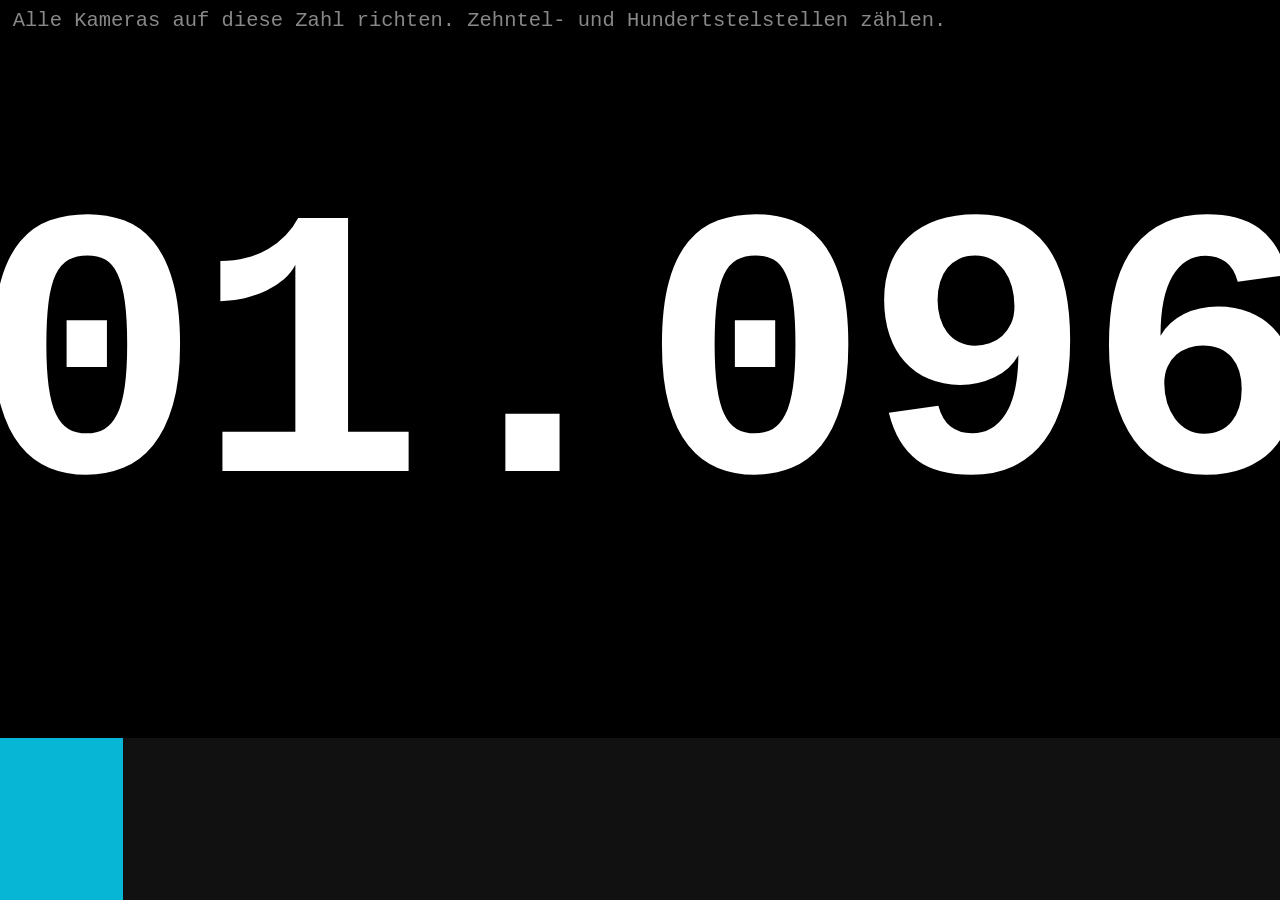
<file: tools/stopwatch.html>
<!doctype html>
<html lang="de">
<head>
<meta charset="utf-8">
<meta name="viewport" content="width=device-width,initial-scale=1">
<title>Stoppuhr für den Gleichlauf-Test</title>
<style>
  html,body{margin:0;height:100%;background:#000;color:#fff;font-family:ui-monospace,Menlo,Consolas,monospace;overflow:hidden}
  #t{position:absolute;inset:0 0 18% 0;display:flex;align-items:center;justify-content:center;font-size:30vw;font-weight:700;letter-spacing:-.02em;line-height:1}
  #bar{position:absolute;left:0;bottom:0;height:18%;width:100%;background:#111}
  #fill{height:100%;width:0;background:#06b6d4}
  #hint{position:absolute;left:1vw;top:1vh;font-size:1.6vw;color:#888}
</style>
</head>
<body>
<div id="hint">Alle Kameras auf diese Zahl richten. Zehntel- und Hundertstelstellen zählen.</div>
<div id="t">00.000</div>
<div id="bar"><div id="fill"></div></div>
<script>
const t=document.getElementById("t"), f=document.getElementById("fill");
const t0=performance.now();
function tick(){
  const ms=performance.now()-t0, s=Math.floor(ms/1000)%100, m=Math.floor(ms%1000);
  t.textContent=String(s).padStart(2,"0")+"."+String(m).padStart(3,"0");
  f.style.width=((ms%1000)/10)+"%";
  requestAnimationFrame(tick);
}
requestAnimationFrame(tick);
</script>
</body>
</html>
</file>
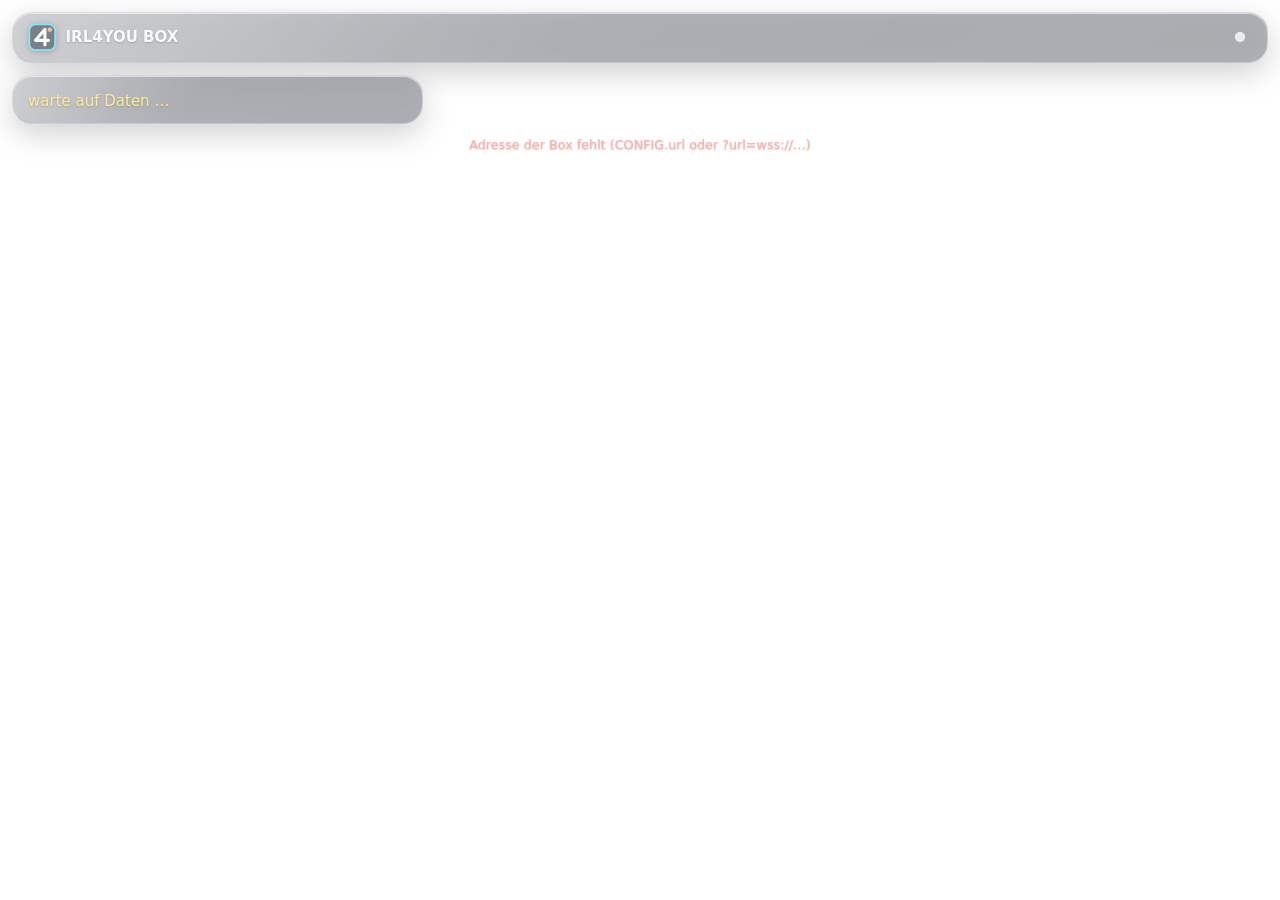
<file: web/statistik.html>
<!doctype html> <html lang="de"> <head> <meta charset="utf-8"> <meta name="viewport" content="width=device-width, initial-scale=1"> <link rel="icon" href="/favicon.svg" type="image/svg+xml"> <link rel="icon" href="/favicon.ico" sizes="any"> <title>Statistik</title> <style>:root{--text:#ffd84a;--label:#f2f5fa;--good:#5fd16c;--middle:#ffa83a;--bad:#ff6b5e;--muted:#b9c2d0;--bg:transparent;--tint:rgba(10,16,30,.42);--edge:rgba(255,255,255,.30);--edge-top:rgba(255,255,255,.55);--shadow:0 10px 32px rgba(0,0,0,.34);--track:rgba(255,255,255,.14);--tshadow:0 1px 2px rgba(0,0,0,.45);--sheen:rgba(255,255,255,.30)}
*{box-sizing:border-box}
html,body{margin:0;min-height:100%}
body{background:var(--bg);color:var(--label);font:15px/1.35 system-ui,"Segoe UI",Roboto,Arial,sans-serif;overflow-x:hidden;overflow-y:auto;scrollbar-width:none;text-shadow:var(--tshadow)}
body::-webkit-scrollbar{display:none}
#wrap{min-height:100vh;padding:12px;display:grid;grid-template-columns:repeat(auto-fit,minmax(340px,1fr));gap:12px;align-content:start}
#head,#offline,#msg{grid-column:1 / -1}
/* Glas: getönte Fläche mit Lichtkante, Glanz und Unschärfe dahinter (bei transparentem Hintergrund bleibt Farbverlauf und Kante) */
.card{position:relative;overflow:hidden;background:linear-gradient(145deg,rgba(255,255,255,.22),rgba(255,255,255,.07) 42%,rgba(255,255,255,.04)),var(--tint);border:1px solid var(--edge);border-top-color:var(--edge-top);border-left-color:var(--edge-top);border-radius:20px;padding:10px 15px;box-shadow:var(--shadow),inset 0 1px 0 var(--edge-top),inset 0 0 22px rgba(255,255,255,.06);-webkit-backdrop-filter:blur(22px) saturate(1.7);backdrop-filter:blur(22px) saturate(1.7)}
.card::before{content:"";position:absolute;inset:0;border-radius:inherit;pointer-events:none;background:linear-gradient(118deg,var(--sheen) 0,rgba(255,255,255,.08) 28%,rgba(255,255,255,0) 46%)}
.card>*{position:relative}
.brand{display:inline-flex;align-items:center;gap:.6em}
.logo{width:1.9em;height:1.9em;flex:none;filter:drop-shadow(0 1px 3px rgba(0,0,0,.45))}
.head{display:flex;align-items:center;justify-content:space-between;gap:10px;font-weight:600}
.dot{display:inline-block;width:.7em;height:.7em;border-radius:50%;background:var(--muted);margin-right:.45em;vertical-align:baseline;box-shadow:inset 0 0 0 1px rgba(255,255,255,.35)}
.dot.live{background:var(--good);box-shadow:0 0 9px var(--good),inset 0 0 0 1px rgba(255,255,255,.4)}
.dot.off{background:var(--bad);box-shadow:0 0 9px var(--bad),inset 0 0 0 1px rgba(255,255,255,.4)}
.row{display:flex;justify-content:space-between;align-items:baseline;gap:10px;padding:2px 0}
.row .n{color:var(--text);white-space:nowrap;overflow:hidden;text-overflow:ellipsis;min-width:0}
.row .v{white-space:nowrap;font-variant-numeric:tabular-nums}
.tag{display:inline-block;margin-left:.55em;padding:0 .55em;border-radius:99px;font-size:.7em;font-weight:600;letter-spacing:.05em;text-transform:uppercase;color:var(--label);background:var(--track);border:1px solid var(--edge);vertical-align:.12em;text-shadow:none}
.sub{color:var(--muted);font-size:.85em;margin-left:.4em}
.sec{color:var(--muted);font-size:.8em;letter-spacing:.08em;text-transform:uppercase;margin-bottom:3px}
.good{color:var(--good)}.middle{color:var(--middle)}.bad{color:var(--bad)}.muted{color:var(--muted)}
.alert{color:var(--middle);font-size:.9em}.alert.err{color:var(--bad)}
#msg{color:var(--bad);font-size:.85em;text-align:center;display:none}
.stale{opacity:.55}
.bar{height:5px;background:var(--track);border:1px solid var(--track);border-radius:4px;margin:2px 0 6px;overflow:hidden;box-shadow:inset 0 1px 2px rgba(0,0,0,.35)}
.bar i{display:block;height:100%;border-radius:3px;background:linear-gradient(180deg,rgba(255,255,255,.45),rgba(255,255,255,0) 60%),var(--good);box-shadow:0 0 8px var(--good)}
.bar i.middle{background:linear-gradient(180deg,rgba(255,255,255,.45),rgba(255,255,255,0) 60%),var(--middle);box-shadow:0 0 8px var(--middle)}
.bar i.bad{background:linear-gradient(180deg,rgba(255,255,255,.45),rgba(255,255,255,0) 60%),var(--bad);box-shadow:0 0 8px var(--bad)}
/* Box nicht erreichbar: nur noch ein Wort */
#offline{display:none;align-items:center;justify-self:start;width:max-content;max-width:100%;padding:9px 20px;border-color:rgba(244,67,54,.55);font-size:1.15em;font-weight:700;letter-spacing:.02em}
#offline b{color:var(--label);font-weight:700}
.isoff #offline{display:flex}
.isoff>:not(#offline){display:none!important}
@media (prefers-reduced-transparency:reduce){.card{-webkit-backdrop-filter:none;backdrop-filter:none;background:rgba(20,28,44,.82)}}
</style> </head> <body> <div id="wrap"> <div class="card head" id="head"><span class="brand"><svg class="logo" viewBox="0 0 64 64" aria-hidden="true"><rect x="3" y="3" width="58" height="58" rx="14" fill="#0f172a" stroke="#22d3ee" stroke-width="4"/><path d="M38 49V14L17 39h29" fill="none" stroke="#f8fafc" stroke-width="7" stroke-linecap="round" stroke-linejoin="round"/><circle cx="49" cy="15" r="6" fill="#fb923c" stroke="#0f172a" stroke-width="2"/></svg><span id="title"></span></span><span><span class="dot" id="dot"></span><span id="headr" class="v"></span></span></div> <div class="card" id="offline"><span class="dot off"></span><b id="offlineTitle"></b></div> <div class="card" id="c_net"><div class="sec" id="s_net"></div><div id="net"></div></div> <div class="card" id="c_send"><div id="send"></div></div> <div class="card" id="c_cam"><div class="sec" id="s_cam"></div><div id="cams"></div></div> <div class="card" id="c_sys"><div class="sec" id="s_sys"></div><div id="sys"></div></div> <div class="card" id="c_temps"><div class="sec" id="s_temps"></div><div id="temps"></div></div> <div class="card" id="c_cores"><div class="sec" id="s_cores"></div><div id="cores"></div></div> <div class="card" id="c_disk"><div class="sec" id="s_disk"></div><div id="disk"></div></div> <div class="card" id="c_alerts"><div id="alerts"></div></div> <div id="msg"></div> </div> <script>const CONFIG={url:"__STATS_URL__",every:1,title:"IRL4YOU BOX",background:"transparent",fontScale:1,colors:{text:"",label:"",good:"",middle:"",bad:""},speedKbps:{red:450,yellow:1100},tempC:{green:55,yellow:65},loadPct:{yellow:70,red:90},show:{net:true,onlyUplinks:false,total:true,send:true,cams:true,sys:true,temp:true,zones:true,cores:true,disk:true,alerts:true},names:{},labels:{hotspot:"Hotspot",net:"Sendewege",total:"Gesamt",cameras:"Kameras",system:"System",cpu:"Prozessor",memory:"Speicher",temperature:"Temperatur",live:"LIVE",offline:"nicht auf Sendung",lost:"Verbindung zur Box verloren",boxOffline:"offline",retrying:"neuer Versuch läuft …",connecting:"verbinde …",busy:"Die Box hat schon 3 Betrachter",denied:"Schlüssel ungültig oder Freigabe aus",rtt:"Laufzeit",loss:"Verlust",buffer:"Sendepuffer",bitrate:"Bitrate",fps:"Bilder/s",set:"eingestellt",packets:"Pakete",temps:"Temperaturen",cores:"Prozessor",core:"Kern",disk:"Speicherplatz",used:"Belegt",free:"Frei",gpu:"GPU",fan:"Lüfter",encoder:"Encoder-Bilder/s",sent:"gesendet",state_an:"aktiv",state_reserve:"Reserve",state_aus:"aus",noCameras:"keine Kamera",waiting:"warte auf Daten …",off:"aus"}};const Q=new URLSearchParams(location.search);(function applyQuery(){const c=CONFIG;if(Q.has("every"))c.every=Math.max(1,Math.min(10,parseInt(Q.get("every"),10)||1));if(Q.has("title"))c.title=Q.get("title");if(Q.has("offline"))c.labels.boxOffline=Q.get("offline").slice(0,40);if(Q.has("size"))c.fontScale=parseFloat(Q.get("size"))||1;if(Q.has("bg")){const b=Q.get("bg");c.background=/^[0-9a-f]{3,8}$/i.test(b)?"#"+b:b;}
if(Q.has("show")){const on=new Set(Q.get("show").split(","));for(const k of Object.keys(c.show))c.show[k]=on.has(k)||(k==="onlyUplinks"?c.show[k]:false);if(on.has("net"))c.show.total=on.has("total");}
if(Q.has("names"))for(const p of Q.get("names").split(",")){const[k,v]=p.split(":");if(k&&v)c.names[k.trim()]=v.trim();}
if(Q.has("speed")){const[r,y]=Q.get("speed").split(",").map(Number);if(r>0&&y>0)c.speedKbps={red:r,yellow:y};}
if(Q.has("tempc")){const[g,y]=Q.get("tempc").split(",").map(Number);if(g>0&&y>0)c.tempC={green:g,yellow:y};}})();function resolveUrl(){let u=Q.get("url")||(/^wss?:\/\//.test(CONFIG.url)?CONFIG.url:"");if(!u&&/^https?:$/.test(location.protocol)&&Q.get("t"))u=(location.protocol==="https:"?"wss://":"ws://")+location.host+"/ws?t="+encodeURIComponent(Q.get("t"));if(!u)return"";if(!/[?&]every=/.test(u))u+=(u.includes("?")?"&":"?")+"every="+CONFIG.every;return u;}
const PALETTE={dark:{text:"#ffd84a",label:"#f2f5fa",muted:"#b9c2d0",good:"#5fd16c",middle:"#ffa83a",bad:"#ff6b5e",tint:"rgba(10,16,30,.42)",edge:"rgba(255,255,255,.30)",edgeTop:"rgba(255,255,255,.55)",shadow:"0 10px 32px rgba(0,0,0,.34)",track:"rgba(255,255,255,.14)",tshadow:"0 1px 2px rgba(0,0,0,.45)",sheen:"rgba(255,255,255,.30)"},light:{text:"#7a5200",label:"#172033",muted:"#4a5870",good:"#16802a",middle:"#a35a00",bad:"#c2271d",tint:"rgba(255,255,255,.52)",edge:"rgba(255,255,255,.75)",edgeTop:"rgba(255,255,255,.95)",shadow:"0 10px 30px rgba(30,45,80,.18)",track:"rgba(20,30,50,.12)",tshadow:"0 1px 0 rgba(255,255,255,.55)",sheen:"rgba(255,255,255,.55)"}};
function parseCss(c){try{const x=document.createElement("canvas").getContext("2d");x.fillStyle="#000";x.fillStyle=c;const a=x.fillStyle;x.fillStyle="#fff";x.fillStyle=c;if(a!==x.fillStyle)return null;let m=/^#([0-9a-f]{6})$/i.exec(a);if(m){const n=parseInt(m[1],16);return{r:n>>16&255,g:n>>8&255,b:n&255,a:1};}
m=/^rgba?\(([^)]+)\)/.exec(a);if(m){const p=m[1].split(",").map(Number);return{r:p[0],g:p[1],b:p[2],a:p.length>3?p[3]:1};}}catch(e){}return null;}
function lum(c){const f=v=>{v/=255;return v<=0.03928?v/12.92:Math.pow((v+0.055)/1.055,2.4);};return 0.2126*f(c.r)+0.7152*f(c.g)+0.0722*f(c.b);}
function hexParam(v){return /^[0-9a-f]{3,8}$/i.test(v||"")?"#"+v:(v||"");}
function applyTheme(root){const c=parseCss(CONFIG.background),solid=!!c&&c.a>=0.5;let scheme=Q.get("scheme");if(scheme!=="light"&&scheme!=="dark")scheme=solid?(lum(c)>0.38?"light":"dark"):"dark";const T=Object.assign({},PALETTE[scheme]);if(scheme==="dark")T.tint="rgba(10,16,30,"+(solid?(0.42+Math.min(0.28,lum(c)*0.6)):0.66).toFixed(2)+")";if(!solid&&scheme==="dark")T.muted="#d4dbe7";
const own={text:hexParam(Q.get("text"))||CONFIG.colors.text,label:hexParam(Q.get("label"))||CONFIG.colors.label,good:CONFIG.colors.good,middle:CONFIG.colors.middle,bad:CONFIG.colors.bad};for(const k of Object.keys(own))if(own[k])T[k]=own[k];
root.setProperty("--bg",CONFIG.background);for(const[k,v]of[["text",T.text],["label",T.label],["muted",T.muted],["good",T.good],["middle",T.middle],["bad",T.bad],["tint",T.tint],["edge",T.edge],["edge-top",T.edgeTop],["shadow",T.shadow],["track",T.track],["tshadow",T.tshadow],["sheen",T.sheen]])root.setProperty("--"+k,v);document.documentElement.dataset.scheme=scheme;}
const $=id=>document.getElementById(id);const L=CONFIG.labels;const root=document.documentElement.style;applyTheme(root);document.body.style.fontSize=(15*(CONFIG.fontScale||1))+"px";$("title").textContent=CONFIG.title||"";function el(tag,cls,text){const e=document.createElement(tag);if(cls)e.className=cls;if(text!==undefined)e.textContent=text;return e;}
function row(name,value,vcls,sub,tag){const r=el("div","row");const nm=el("span","n",name);if(tag)nm.appendChild(el("span","tag",tag));r.appendChild(nm);const v=el("span","v"+(vcls?" "+vcls:""),value);if(sub)v.appendChild(el("span","sub",sub));r.appendChild(v);return r;}
function fill(id,rows){$(id).replaceChildren(...rows);}
function fmt(n,d){return(n===null||n===undefined||isNaN(n))?"–":Number(n).toFixed(d===undefined?1:d);}
function speedClass(kbps){return kbps<CONFIG.speedKbps.red?"bad":kbps<CONFIG.speedKbps.yellow?"middle":"good";}
function tempClass(c){return c<CONFIG.tempC.green?"good":c<CONFIG.tempC.yellow?"middle":"bad";}
function loadClass(p){return p<CONFIG.loadPct.yellow?"good":p<CONFIG.loadPct.red?"middle":"bad";}
function show(id,on){$(id).style.display=on?"":"none";}
function bar(pct,cls){const b=el("div","bar"),i=el("i",cls||"");i.style.width=Math.max(0,Math.min(100,pct||0))+"%";b.appendChild(i);return b;}
function rowsWithBars(items){const out=[];for(const[r,pct,cls]of items){out.push(r);if(pct!=null)out.push(bar(pct,cls));}return out;}
function render(d){const sh=CONFIG.show;$("dot").className="dot "+(d.live?"live":"off");$("headr").textContent=d.live?L.live:L.offline;$("headr").className="v "+(d.live?"good":"muted");const hasNet=sh.net&&Array.isArray(d.net);show("c_net",hasNet);if(hasNet){$("s_net").textContent=L.net;const rows=[];const list=d.net.filter(n=>!sh.onlyUplinks||n.uplink);for(const n of list){const kbps=(n.tx_mbit||0)*1000;const name=CONFIG.names[n.id]||n.name||n.id;if(n.hotspot){rows.push(row(name,"↓ "+fmt(n.rx_mbit,2)+" Mbit/s","",n.tx_mbit>0.01?"↑ "+fmt(n.tx_mbit,2):"",L.hotspot));continue;}const off=n.uplink&&n.state==="aus";const sub=[n.rx_mbit!=null?"↓ "+fmt(n.rx_mbit,2):"",n.uplink&&n.state!=="an"?(L["state_"+n.state]||n.state):"",n.srtt_ms!=null&&n.state!=="aus"?n.srtt_ms+" ms":""].filter(Boolean).join(" · ");rows.push(row(name,off?L.state_aus:"↑ "+fmt(n.tx_mbit,2)+" Mbit/s",off?"muted":(n.uplink?speedClass(kbps):""),sub));}
if(sh.total&&d.uplink_tx_mbit!==undefined&&list.filter(n=>n.uplink).length>1)rows.push(row("Σ "+L.total,fmt(d.uplink_tx_mbit,2)+" Mbit/s",speedClass((d.uplink_tx_mbit||0)*1000)));fill("net",rows);}
const hasSend=sh.send&&d.send;show("c_send",hasSend);if(hasSend){const s=d.send,rows=[];const shown=s.shown_mbit!=null?s.shown_mbit:(s.bitrate_kbps!=null?s.bitrate_kbps/1000:null);if(shown!=null)rows.push(row(L.bitrate,fmt(shown,2)+" Mbit/s",speedClass(shown*1000),s.bitrate_kbps!=null?L.set+" "+fmt(s.bitrate_kbps/1000,2):""));if(s.rtt_ms!=null)rows.push(row(L.rtt,fmt(s.rtt_ms,0)+" ms",s.rtt_ms<150?"good":s.rtt_ms<400?"middle":"bad"));if(s.buffer_ms!=null)rows.push(row(L.buffer,fmt(s.buffer_ms,0)+" ms",s.buffer_ms<1500?"":s.buffer_ms<3000?"middle":"bad",s.buf_pkts!=null?fmt(s.buf_pkts,0)+" "+L.packets:""));if(s.loss_pct!=null||s.loss_total!=null)rows.push(row(L.loss,s.loss_total!=null?fmt(s.loss_total,0):fmt(s.loss_pct,2)+" %",s.loss_pct==null?"":s.loss_pct<0.5?"good":s.loss_pct<2?"middle":"bad",s.loss_total!=null&&s.loss_pct!=null?fmt(s.loss_pct,2)+" %":""));if(s.fps!=null)rows.push(row(L.encoder,fmt(s.fps),""));fill("send",rows);show("c_send",rows.length>0);}
const hasCam=sh.cams&&Array.isArray(d.cameras);show("c_cam",hasCam);if(hasCam){$("s_cam").textContent=L.cameras;const rows=d.cameras.map(c=>{const cls=c.parked?"muted":c.state==="live"?"good":c.state==="offline"?"bad":"muted";const parts=[];if(c.state==="live"){if(c.fps!=null)parts.push(fmt(c.fps)+" "+L.fps);if(c.mbit!=null)parts.push(fmt(c.mbit,1)+" Mbit/s");}
if(c.battery!=null)parts.push((c.charging?"⚡":"")+c.battery+" %");return row((c.main?"★ ":"")+(c.name||"?"),c.parked?L.off:c.state==="live"?"●":"○",cls,parts.join(" · "));});fill("cams",rows.length?rows:[row(L.noCameras,"","muted")]);}
const hasSys=(sh.sys&&d.cpu)||(sh.temp&&d.temp);show("c_sys",!!hasSys);if(hasSys){$("s_sys").textContent=L.system;const items=[];if(sh.sys&&d.cpu){items.push([row(L.cpu,fmt(d.cpu.avg,0)+" %",loadClass(d.cpu.avg||0),d.cpu.max!=null?"max "+fmt(d.cpu.max,0)+" %":""),d.cpu.avg,loadClass(d.cpu.avg||0)]);if(d.cpu.mem_used_pct!=null)items.push([row(L.memory,fmt(d.cpu.mem_used_pct,0)+" %",loadClass(d.cpu.mem_used_pct),d.cpu.mem_avail_mb!=null?L.free+" "+fmt(d.cpu.mem_avail_mb,0)+" MB":""),d.cpu.mem_used_pct,loadClass(d.cpu.mem_used_pct)]);}
if(sh.temp&&d.temp&&d.temp.max_c!=null)items.push([row(L.temperature,fmt(d.temp.max_c,0)+" °C",tempClass(d.temp.max_c),d.temp.fan_pct!=null?L.fan+" "+fmt(d.temp.fan_pct,0)+" %":""),null]);fill("sys",rowsWithBars(items));}
const zones=sh.temp&&sh.zones&&d.temp&&Array.isArray(d.temp.zones)?d.temp.zones:[];show("c_temps",zones.length>0);if(zones.length){$("s_temps").textContent=L.temps;fill("temps",zones.map(z=>row(z.name,fmt(z.c,1)+" °C",z.c==null?"":tempClass(z.c))));}
const hasCores=sh.cores&&d.cores;show("c_cores",!!hasCores);if(hasCores){$("s_cores").textContent=L.cores;const items=[],c=d.cores,fr=c.freq_mhz||[];(c.load||[]).forEach((v,i)=>items.push([row(L.core+" "+i,fmt(v,0)+" %",loadClass(v||0),fr[i]?(fr[i]>=1000?fmt(fr[i]/1000,1)+" GHz":fr[i]+" MHz"):""),v,loadClass(v||0)]));if(c.npu)items.push([row("NPU",c.npu.load_pct!=null?fmt(c.npu.load_pct,0)+" %":"–",c.npu.load_pct!=null?loadClass(c.npu.load_pct):"",c.npu.mhz!=null?c.npu.mhz+" MHz":""),c.npu.load_pct,c.npu.load_pct!=null?loadClass(c.npu.load_pct):""]);if(c.gpu)items.push([row(L.gpu,c.gpu.load_pct!=null?fmt(c.gpu.load_pct,0)+" %":"–",c.gpu.load_pct!=null?loadClass(c.gpu.load_pct):"",c.gpu.mhz!=null?c.gpu.mhz+" MHz":""),c.gpu.load_pct,c.gpu.load_pct!=null?loadClass(c.gpu.load_pct):""]);fill("cores",rowsWithBars(items));}
const hasDisk=sh.disk&&d.disk;show("c_disk",!!hasDisk);if(hasDisk){$("s_disk").textContent=L.disk;const k=d.disk;fill("disk",rowsWithBars([[row(L.used,fmt(k.used_gb,1)+" GB",loadClass(k.used_pct||0),k.used_pct!=null?fmt(k.used_pct,1)+" %":""),k.used_pct,loadClass(k.used_pct||0)],[row(L.free,fmt(k.free_gb,1)+" GB",""),null],[row(L.total,fmt(k.total_gb,1)+" GB",""),null]]));}
const al=sh.alerts&&Array.isArray(d.alerts)?d.alerts:[];show("c_alerts",al.length>0);fill("alerts",al.map(a=>el("div","alert"+(a.level==="err"||a.level==="error"?" err":""),a.text)));}
let ws=null,retryTimer=null,watchdog=null,fails=0,lastMsg=0,lastData=0,resumedAt=Date.now(),offlineShown=false;function setMsg(t,stale){const m=$("msg");m.textContent=t||"";m.style.display=t?"block":"none";if(!offlineShown)$("wrap").classList.toggle("stale",!!stale);}
function offlineAfterMs(every){return 5000+1500*Math.max(1,every||1);}
function isOffline(now,lastData,resumedAt,every){return now-Math.max(lastData,resumedAt)>offlineAfterMs(every);}
function offlineWatch(){const off=!document.hidden&&isOffline(Date.now(),lastData,resumedAt,CONFIG.every);if(off!==offlineShown){offlineShown=off;$("wrap").classList.toggle("isoff",off);$("wrap").classList.remove("stale");if(off){$("offlineTitle").textContent=L.boxOffline;$("msg").style.display="none";}}}
setInterval(offlineWatch,1000);function schedule(){clearTimeout(retryTimer);const wait=Math.min(10000,1000*Math.pow(2,Math.min(fails,5)));retryTimer=setTimeout(connect,wait);}
function disconnect(){clearInterval(watchdog);clearTimeout(retryTimer);if(ws){ws.onclose=ws.onerror=ws.onmessage=null;try{ws.close();}catch(e){}ws=null;}}
function connect(){clearTimeout(retryTimer);if(document.hidden)return;const url=resolveUrl();if(!url){setMsg("Adresse der Box fehlt (CONFIG.url oder ?url=wss://…)",true);return;}
disconnect();if(!offlineShown)setMsg(L.connecting,true);let opened=false;try{ws=new WebSocket(url);}catch(e){fails++;schedule();return;}
const mine=ws;ws.onopen=()=>{opened=true;};ws.onmessage=ev=>{let d;try{d=JSON.parse(ev.data);}catch(e){return;}
fails=0;lastMsg=lastData=Date.now();setMsg("",false);offlineWatch();render(d);};ws.onclose=()=>{if(ws!==mine)return;ws=null;clearInterval(watchdog);fails++;if(!offlineShown)setMsg(L.retrying,true);schedule();};ws.onerror=()=>{};clearInterval(watchdog);watchdog=setInterval(()=>{if(ws&&opened&&Date.now()-lastMsg>3000*CONFIG.every+4000){try{ws.close();}catch(e){}}},2000);lastMsg=Date.now();}
document.addEventListener("visibilitychange",()=>{if(document.hidden)disconnect();else{fails=0;resumedAt=Date.now();connect();}});for(const id of["c_send","c_cam","c_sys","c_temps","c_cores","c_disk","c_alerts"])show(id,false);fill("net",[row(L.waiting,"","muted")]);connect();</script> </body> </html>
</file>
